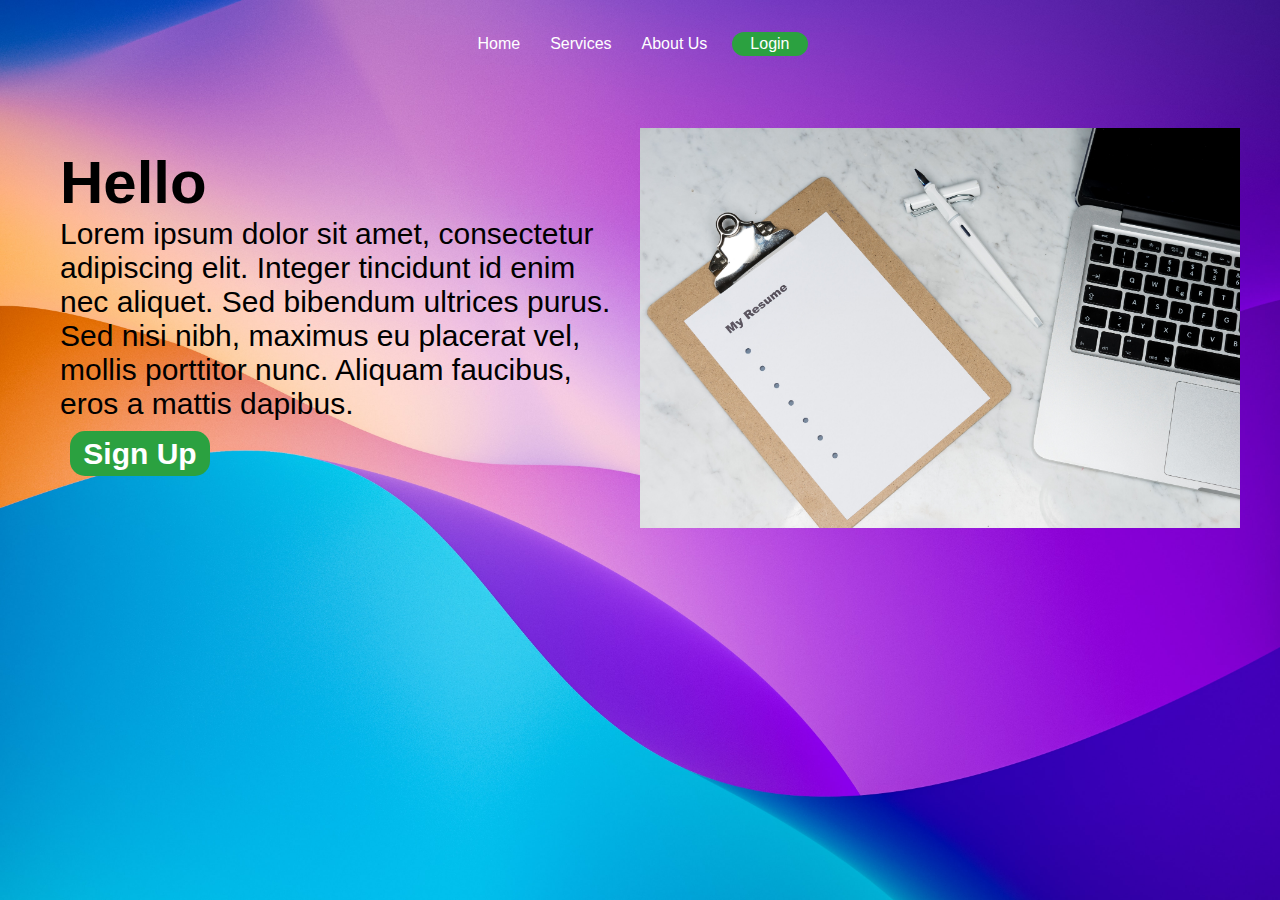
<file: frontend-2/templates/index.html>
<!DOCTYPE html>
<html lang="en">

<head>
    <meta charset="UTF-8">
    <meta http-equiv="X-UA-Compatible" content="IE=edge">
    <meta name="viewport" content="width=device-width, initial-scale=1.0">
    <link rel="stylesheet" href="/frontend-2/static/css/style.css">
    <title>Recommendetion System</title>
</head>

<body>
    <div class="bg-img">

        <div class="navbar">
            <a href="#">Home</a>
            <a href="/frontend-2/templates/service.html">Services</a>
            <a href="#">About Us</a>
            <div class="login">
                <a href="/frontend-2/templates/login.html">Login</a>
            </div>
        </div>
        <div class="grid-layout">
            <div class="content">
                <h1>Hello</h1>
                <p>Lorem ipsum dolor sit amet, consectetur adipiscing elit. Integer tincidunt id enim nec aliquet. Sed
                    bibendum ultrices purus. Sed nisi nibh, maximus eu placerat vel, mollis porttitor nunc. Aliquam
                    faucibus, eros a mattis dapibus.
                </p>
                <div class="sign-up">
                    <a href="#">Sign Up</a>
                </div>
            </div>
            <div class="content-img"></div>
        </div>

    </div>



</body>

</html>
</file>
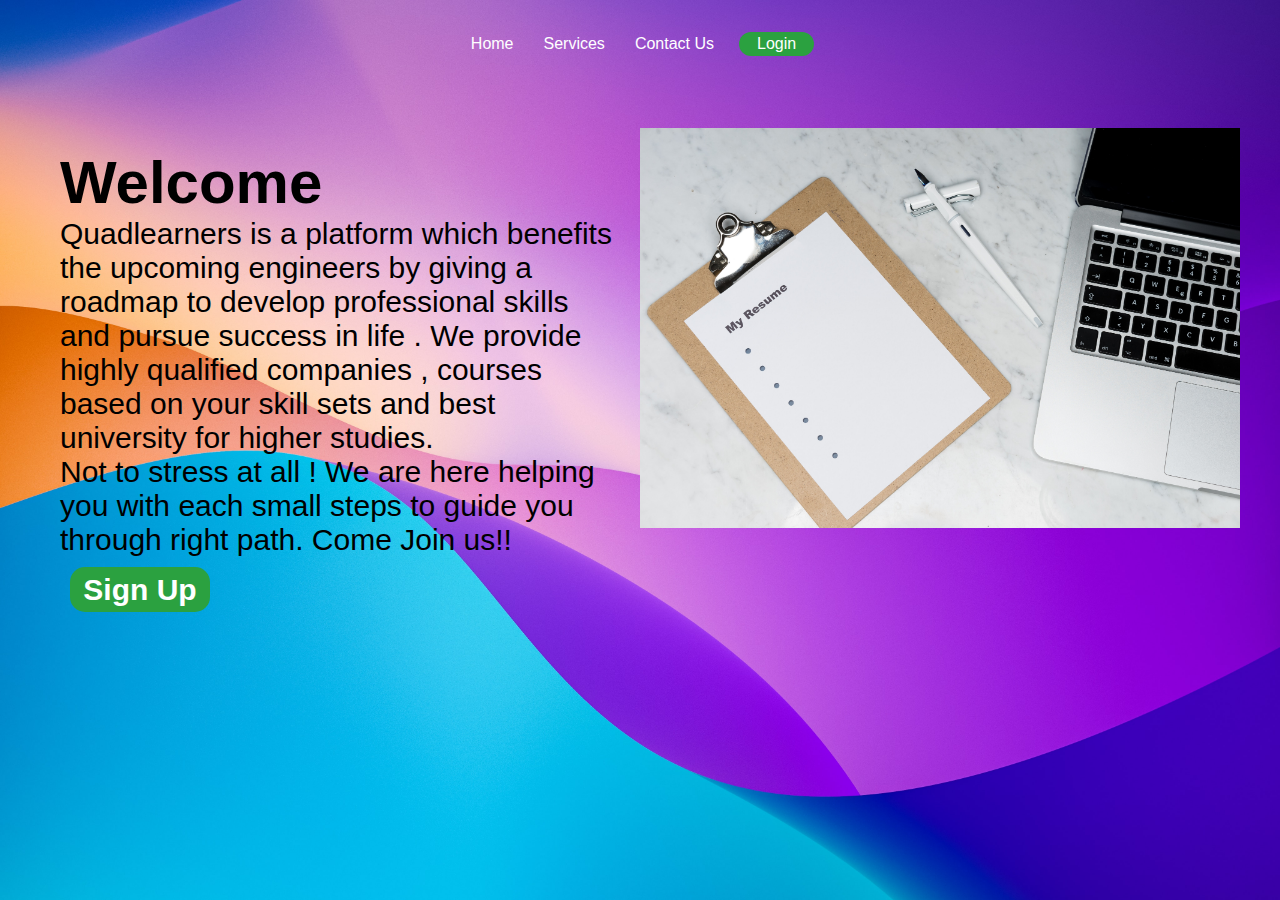
<file: frontend-2 2/frontend-2/templates/index.html>
<!DOCTYPE html>
<html lang="en">

<head>
    <meta charset="UTF-8">
    <meta http-equiv="X-UA-Compatible" content="IE=edge">
    <meta name="viewport" content="width=device-width, initial-scale=1.0">
    <link rel="stylesheet" href="/frontend-2/static/css/style.css">
    <title>Recommendetion System</title>
</head>

<body>
    <div class="bg-img">

        <div class="navbar">
            <a href="#">Home</a>
            <a href="/frontend-2/templates/service.html">Services</a>
            <a href="#">Contact Us</a>
            <div class="login">
                <a href="/frontend-2/templates/login.html">Login</a>
            </div>
        </div>
        <div class="grid-layout">
            <div class="content">
                <h1>Welcome</h1>
                <p>
                    Quadlearners is a platform which benefits the upcoming engineers by giving a roadmap to develop professional
                    skills and pursue success in life . We provide highly qualified companies , courses based on your
                    skill sets and best university for higher studies.
                </p>
                <p>
                    Not to stress at all ! We are here helping you with each small steps to guide you through right path. Come Join us!!
                </p>
                <div class="sign-up">
                    <a href="#">Sign Up</a>
                </div>
            </div>
            <div class="content-img"></div>
        </div>

    </div>



</body>

</html>
</file>
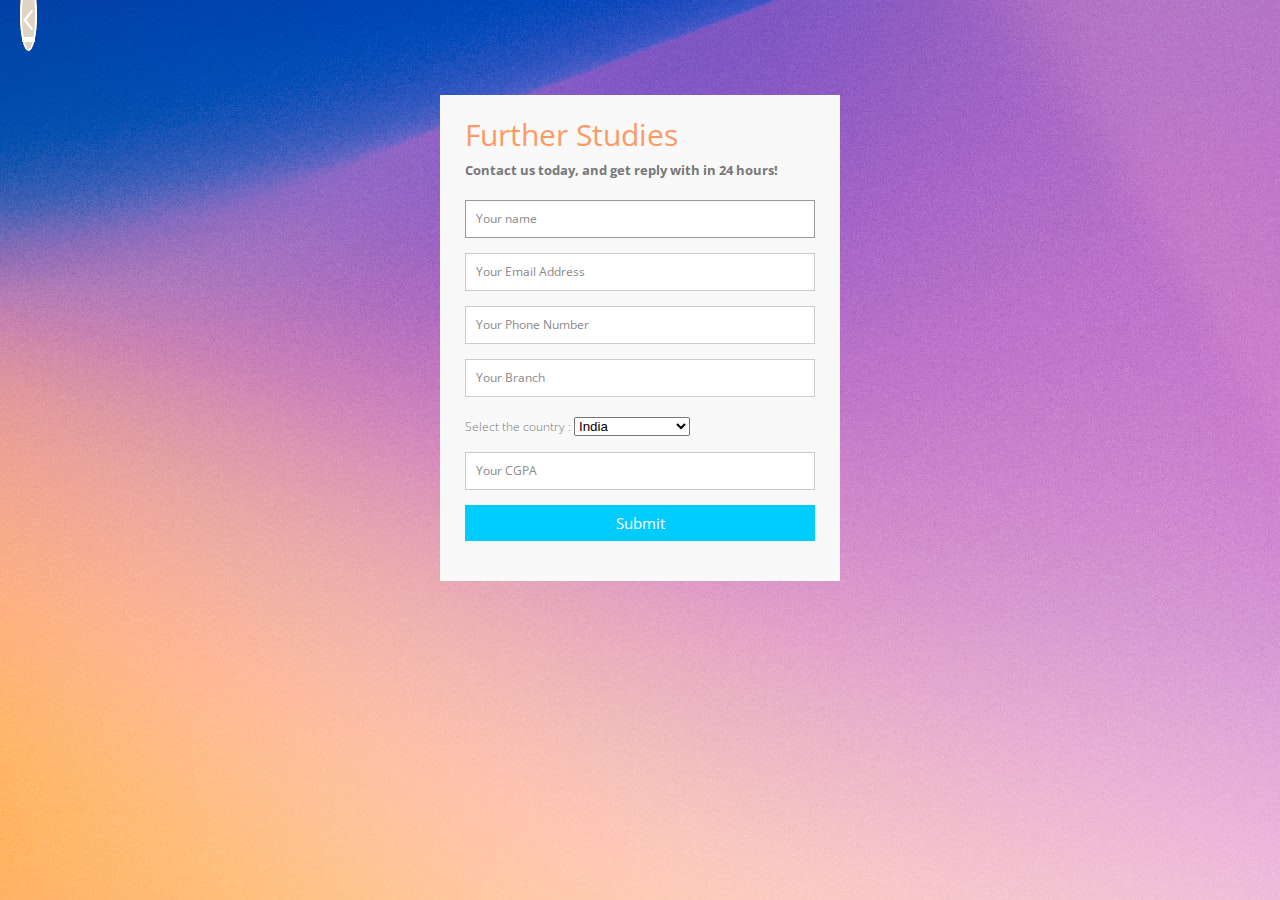
<file: frontend-2/templates/further-study.html>
<!DOCTYPE html>
<html lang="en">
<head>
    <meta charset="UTF-8">
    <meta http-equiv="X-UA-Compatible" content="IE=edge">
    <meta name="viewport" content="width=device-width, initial-scale=1.0">
    <link rel="stylesheet" href="/frontend-2/static/css/temp.css">
    <title>Futher Studies</title>
</head>
<body>        
    <a href="/frontend-2/templates/service.html " class="back">&#8249;</a> 
    <div class="container">
        <form id="contact" action="" method="post">
          <h3>Further Studies</h3>
          <h4>Contact us today, and get reply with in 24 hours!</h4>
          <fieldset>
            <input placeholder="Your name" type="text" tabindex="1" required autofocus>
          </fieldset>
          <fieldset>
            <input placeholder="Your Email Address" type="email" tabindex="2" required>
          </fieldset>
          <fieldset>
            <input placeholder="Your Phone Number" type="tel" tabindex="3" required>
          </fieldset>
          <fieldset>
            <input placeholder="Your Branch" type="text" tabindex="4" required>
          </fieldset>
          <fieldset>
           <label for="country">Select the country : 
            <select name="country" id="country">
                <option value="India">India</option>
                <option value="Other-Country">Other Country...</option>
            </select>
           </label>
          </fieldset>
          <fieldset>
            <input placeholder="Your CGPA" type="text" tabindex="4" required>
          </fieldset>
          <fieldset>
            <button name="submit" type="submit" id="contact-submit" data-submit="...Sending">Submit</button>
          </fieldset>
        </form>
      </div>
</body>
</html>
</file>
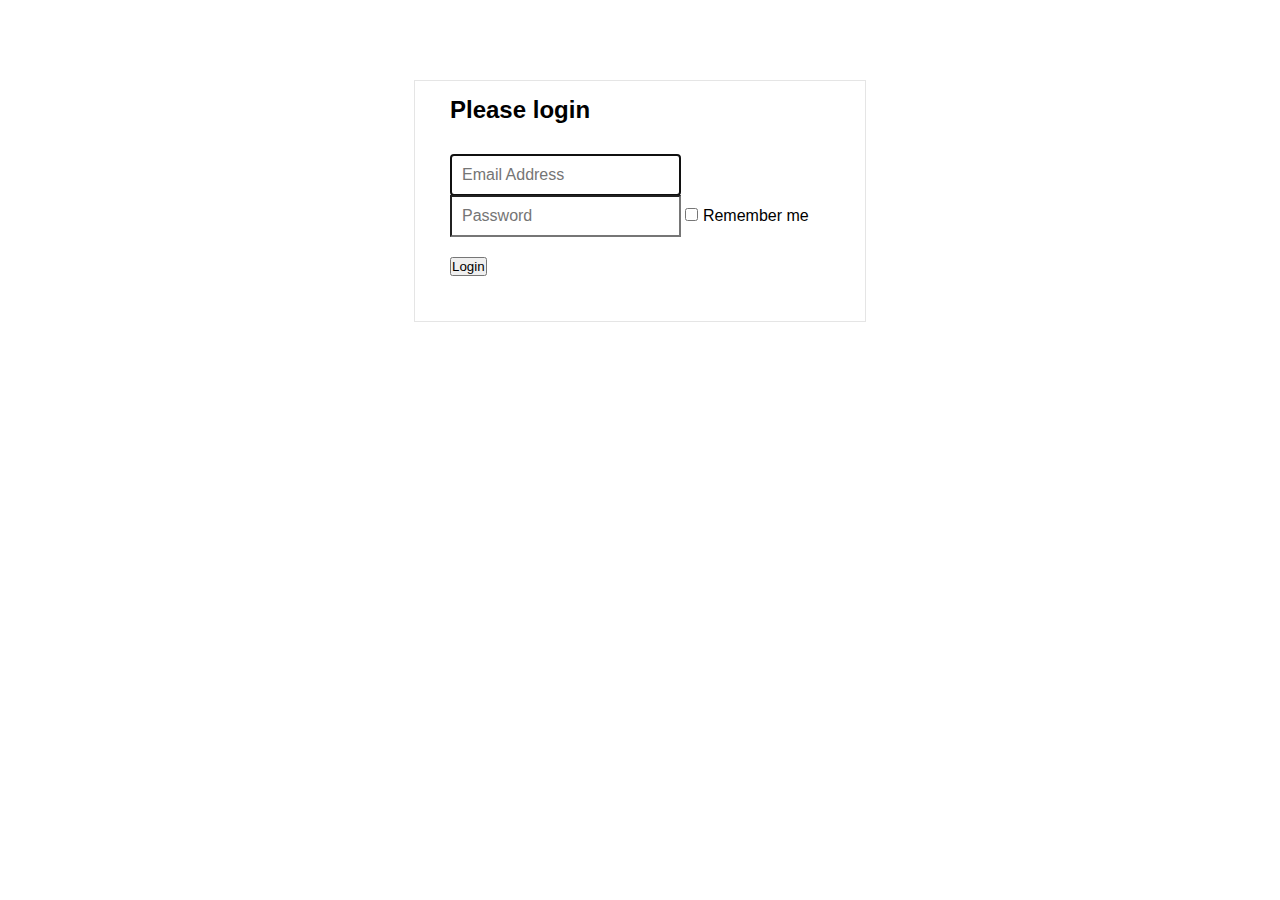
<file: frontend-2/templates/login.html>
<!DOCTYPE html>
<html lang="en">
<head>
    <meta charset="UTF-8">
    <meta http-equiv="X-UA-Compatible" content="IE=edge">
    <meta name="viewport" content="width=device-width, initial-scale=1.0">
    <link rel="stylesheet" href="/frontend-2/static/css/style.css">
    <title>Login</title>
</head>
<body>
    <div class="wrapper">
        <form class="form-signin">       
          <h2 class="form-signin-heading">Please login</h2>
          <input type="text" class="form-control" name="username" placeholder="Email Address" required="" autofocus="" />
          <input type="password" class="form-control" name="password" placeholder="Password" required=""/>      
          <label class="checkbox">
            <input type="checkbox" value="remember-me" id="rememberMe" name="rememberMe"> Remember me
          </label>
          <button class="btn btn-lg btn-primary btn-block" type="submit">Login</button>   
        </form>
      </div>
</body>
</html>
</file>
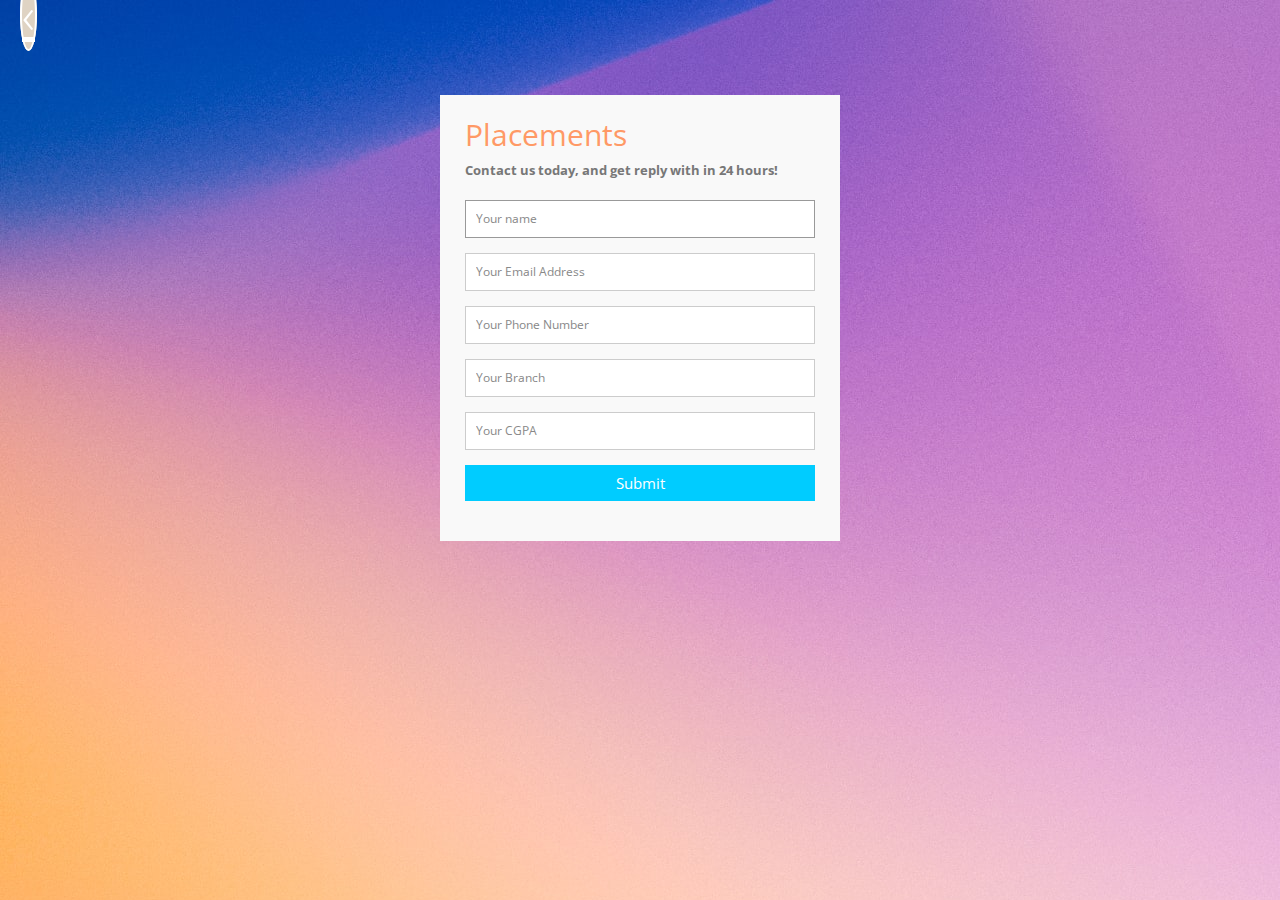
<file: frontend-2/templates/placement.html>
<!DOCTYPE html>
<html lang="en">
<head>
    <meta charset="UTF-8">
    <meta http-equiv="X-UA-Compatible" content="IE=edge">
    <meta name="viewport" content="width=device-width, initial-scale=1.0">
    <link rel="stylesheet" href="/frontend-2/static/css/temp.css">
    <title>Placements</title>
</head>
<body>      
  <a href="/frontend-2/templates/service.html" class="back">&#8249;</a>
    <div class="container">
        <form id="contact" action="" method="post">
          <h3>Placements</h3>
          <h4>Contact us today, and get reply with in 24 hours!</h4>
          <fieldset>
            <input placeholder="Your name" type="text" tabindex="1" required autofocus>
          </fieldset>
          <fieldset>
            <input placeholder="Your Email Address" type="email" tabindex="2" required>
          </fieldset>
          <fieldset>
            <input placeholder="Your Phone Number" type="tel" tabindex="3" required>
          </fieldset>
          <fieldset>
            <input placeholder="Your Branch" type="text" tabindex="4" required>
          </fieldset>
          <fieldset>
            <input placeholder="Your CGPA" type="text" tabindex="5" required>
          </fieldset>
          <fieldset>
            <button name="submit" type="submit" id="contact-submit" data-submit="...Sending">Submit</button>
          </fieldset>
        </form>
      </div>
</body>
</html>
</file>
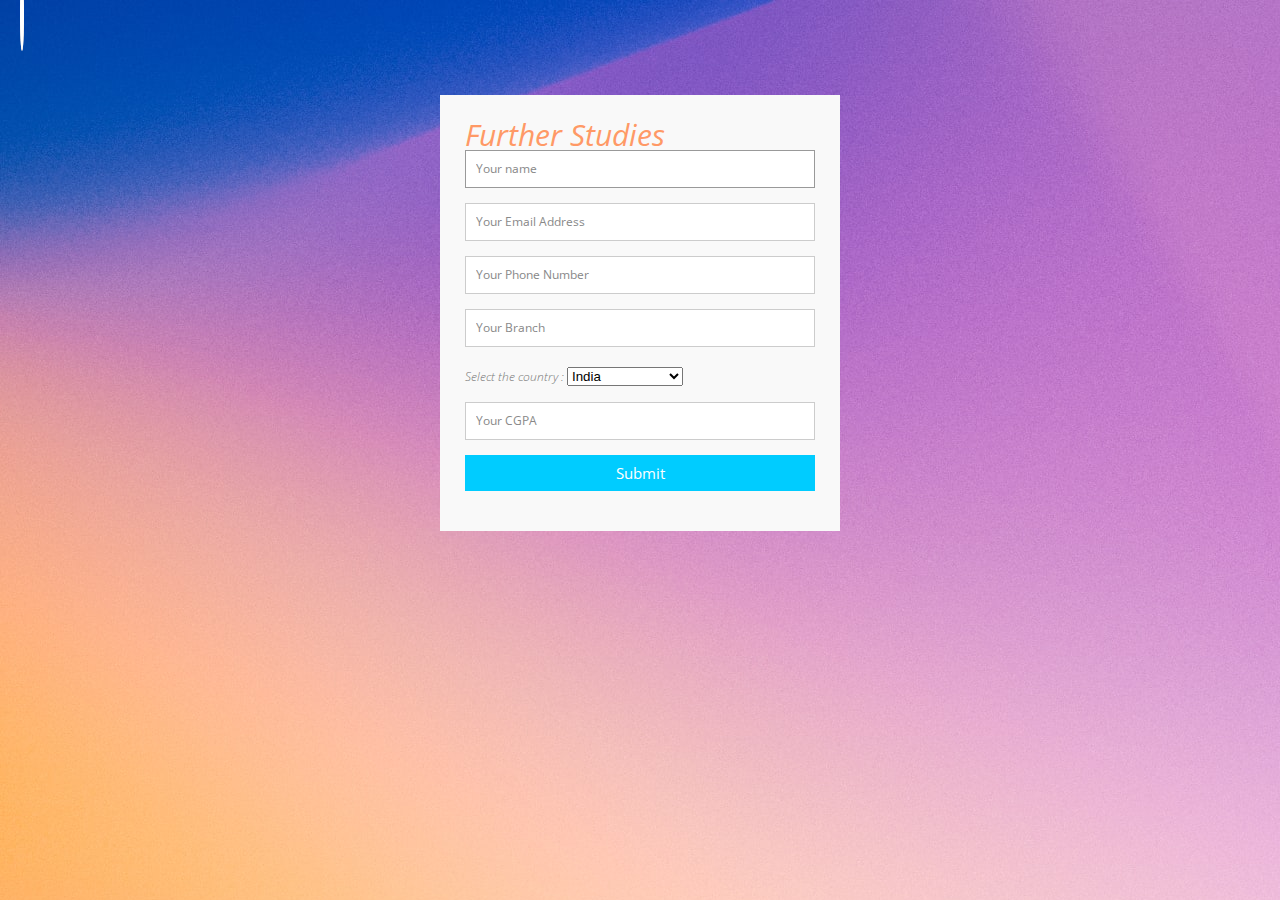
<file: frontend-2 2/frontend-2/templates/further-study.html>
<!DOCTYPE html>
<html lang="en">
<head>
    <meta charset="UTF-8">
    <meta http-equiv="X-UA-Compatible" content="IE=edge">
    <meta name="viewport" content="width=device-width, initial-scale=1.0">
    <link rel="stylesheet" href="/frontend-2/static/css/temp.css">
    <link rel="stylesheet" href="https://cdnjs.cloudflare.com/ajax/libs/font-awesome/6.2.0/css/all.min.css" integrity="sha512-xh6O/CkQoPOWDdYTDqeRdPCVd1SpvCA9XXcUnZS2FmJNp1coAFzvtCN9BmamE+4aHK8yyUHUSCcJHgXloTyT2A==" crossorigin="anonymous" referrerpolicy="no-referrer" />
    <title>Futher Studies</title>
</head>
<body> 
    <div class="header">
        <a href="/frontend-2/templates/service.html " class="back"><i class="fa-solid fa-arrow-left"></a> 
    </div>       
    <div class="container">
        <form id="contact" action="" method="post">
          <h3>Further Studies</h3>
          <fieldset>
            <input placeholder="Your name" type="text" tabindex="1" required autofocus>
          </fieldset>
          <fieldset>
            <input placeholder="Your Email Address" type="email" tabindex="2" required>
          </fieldset>
          <fieldset>
            <input placeholder="Your Phone Number" type="tel" tabindex="3" required>
          </fieldset>
          <fieldset>
            <input placeholder="Your Branch" type="text" tabindex="4" required>
          </fieldset>
          <fieldset>
           <label for="country">Select the country : 
            <select name="country" id="country">
                <option value="India">India</option>
                <option value="Other-Country">Other Country...</option>
            </select>
           </label>
          </fieldset>
          <fieldset>
            <input placeholder="Your CGPA" type="text" tabindex="4" required>
          </fieldset>
          <fieldset>
            <button name="submit" type="submit" id="contact-submit" data-submit="...Sending" a >Submit</button>
          </fieldset>
        </form>
      </div>
</body>
</html>
</file>
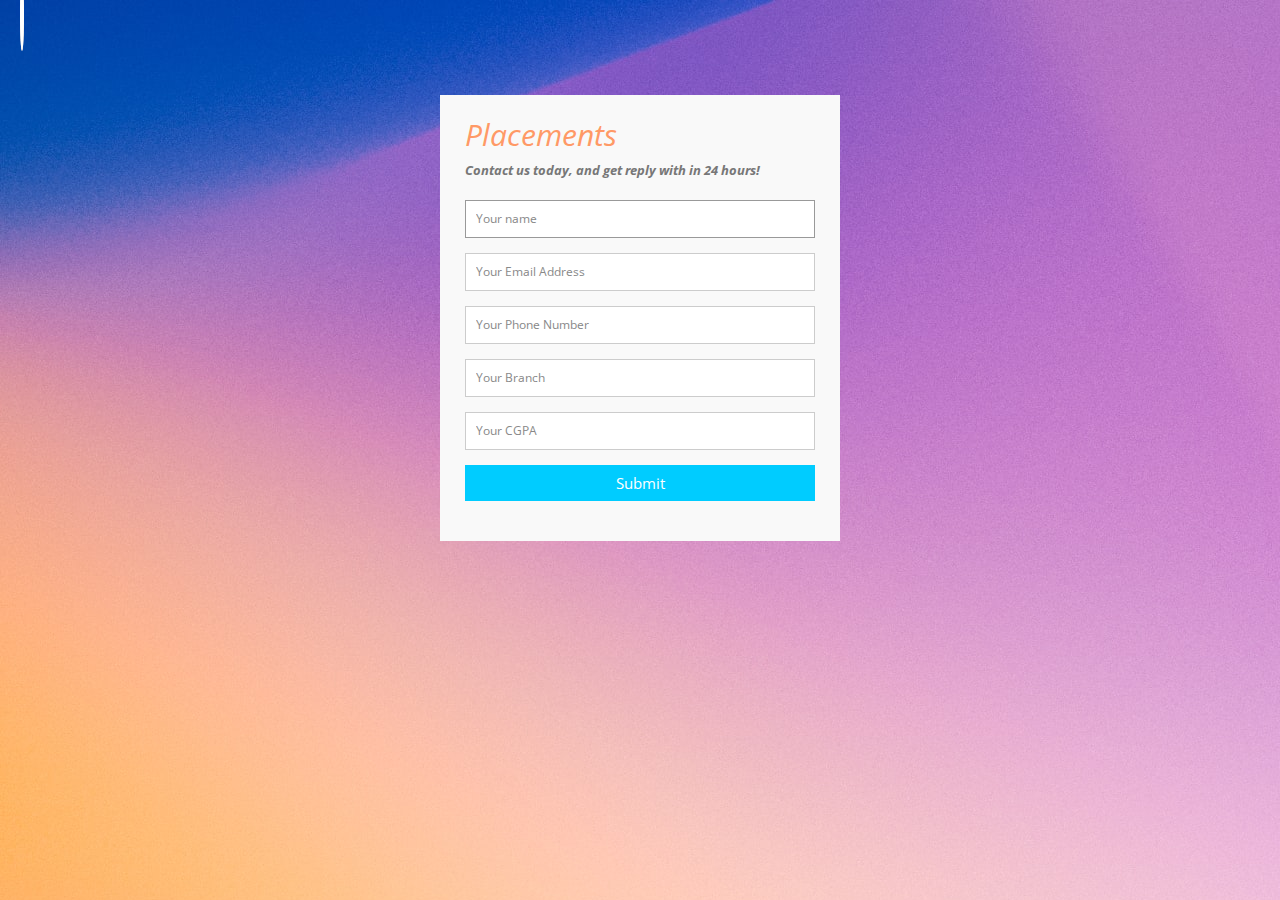
<file: frontend-2 2/frontend-2/templates/placement.html>
<!DOCTYPE html>
<html lang="en">
<head>
    <meta charset="UTF-8">
    <meta http-equiv="X-UA-Compatible" content="IE=edge">
    <meta name="viewport" content="width=device-width, initial-scale=1.0">
    <link rel="stylesheet" href="/frontend-2/static/css/temp.css">
    <link rel="stylesheet" href="https://cdnjs.cloudflare.com/ajax/libs/font-awesome/6.2.0/css/all.min.css" integrity="sha512-xh6O/CkQoPOWDdYTDqeRdPCVd1SpvCA9XXcUnZS2FmJNp1coAFzvtCN9BmamE+4aHK8yyUHUSCcJHgXloTyT2A==" crossorigin="anonymous" referrerpolicy="no-referrer" />
    <title>Placements</title>
</head>
<body>      
  <a href="/frontend-2/templates/service.html" class="back"><i class="fa-solid fa-arrow-left"></a>
    <div class="container">
        <form id="contact" action="" method="post">
          <h3>Placements</h3>
          <h4>Contact us today, and get reply with in 24 hours!</h4>
          <fieldset>
            <input placeholder="Your name" type="text" tabindex="1" required autofocus>
          </fieldset>
          <fieldset>
            <input placeholder="Your Email Address" type="email" tabindex="2" required>
          </fieldset>
          <fieldset>
            <input placeholder="Your Phone Number" type="tel" tabindex="3" required>
          </fieldset>
          <fieldset>
            <input placeholder="Your Branch" type="text" tabindex="4" required>
          </fieldset>
          <fieldset>
            <input placeholder="Your CGPA" type="text" tabindex="5" required>
          </fieldset>
          <fieldset>
            <button name="submit" type="submit" id="contact-submit" data-submit="...Sending">Submit</button>
          </fieldset>
        </form>
      </div>
</body>
</html>
</file>
<file: frontend-2/static/css/style.css>
*{
    margin: 0;
    padding: 0;
    top: 0;
    font-family: 'Lucida Sans', 'Lucida Sans Regular', 'Lucida Grande', 'Lucida Sans Unicode', Geneva, Verdana, sans-serif;
}

.bg-img{
    background-image: url(/frontend-2/img/milad-fakurian-E8Ufcyxz514-unsplash.jpg);
    background-size: cover;
    background-repeat: no-repeat;
    height: 100vh;
}

.navbar{
    padding: 20px;
    display: flex;
    justify-content: center;
    align-items: center;
}
.navbar a{
    padding: 15px;
    color: #fff;
    text-decoration: none;
}
.login{
    border-radius: 15px;
    margin: 10px;
    padding: 3px;
    background-color: #2ba140;
}
.grid-layout{
    display: grid;
    justify-content: center;
    grid-template-columns: auto auto;
    padding: 10px;
    margin: 30px;
}
.content-img{
    display: flex;
    justify-content: center;
    align-items: center;
    background-image: url(/frontend-2/img/resume.jpg);
    width: 600px;
    height: 600px;
    background-size: contain;
    background-repeat: no-repeat;
}
.content{
    padding: 20px;
    font-size: 30px;
}
.sign-up{
    display: block;
    width: 120px;
    height: 25px;
    background: #2ba140;
    padding: 10px;
    margin: 10px;
    text-align: center;
    border-radius: 15px;
    color: white;
    font-weight: bold;
    line-height: 25px;
    }
.sign-up a{
    text-decoration: none;
    color: #fff;
}


.heading{
    display: flex;
    justify-content: center;
    align-items: center;
    text-align: center;
    font-size: 50px;
}
.grid-container{
    display: grid;
    justify-content: center;
    grid-template-columns: auto auto;
    padding: 10px;
}
.grid-container a{
    text-decoration: none;
    color: #000;
}
.study{
    display: flex;
    background: #7D6E83;
    justify-content: center;
    align-items: center;
    padding: 20px;
    border: 2px solid #FFE6F7;
    margin: 30px;
    border-radius: 20px;
    width: 250px;
    font-size: 20px;
}
.placement{
    display: flex;
    justify-content: center;
    align-items: center;
    padding: 20px;
    margin: 30px;
    background: #7D6E83;
    border: 2px solid #FFE6F7;
    border-radius: 20px;
    width: 250px;
    font-size: 20px;
}

.study:hover{
    box-shadow: 0px 0px 400px #000000;
    border: 2px solid #DFD3C3;
    transition: all 400ms ease-in-out;
    transform: scale(1.2);
}

.placement:hover{
    box-shadow: 0px 0px 400px #000000;
    border: 2px solid #DFD3C3;
    transition: all 400ms ease-in-out;
    transform: scale(1.2);
}
.back{
    background-color: #DFD3C3;
    font-size: 50px;
    color: #fff;
    border: 2px solid #fff;
    border-radius: 50%;
    margin: 20px;
}
.back a{
   text-decoration: none;
   display: inline-block;
   padding: 8px 16px;
}





@import "bourbon";

.wrapper {	
	margin-top: 80px;
  margin-bottom: 80px;
}

.form-signin {
  max-width: 380px;
  padding: 15px 35px 45px;
  margin: 0 auto;
  background-color: #fff;
  border: 1px solid rgba(0,0,0,0.1);  
}
  .form-signin-heading,
	.checkbox {
	  margin-bottom: 30px;
	}

	.checkbox {
	  font-weight: normal;
	}

	.form-control {
	  position: relative;
	  font-size: 16px;
	  height: auto;
	  padding: 10px;
		@include box-sizing(border-box);
    }
		focus {
		  z-index: 2;
		}

	input[type="text"] {
	  margin-bottom: -1px;
	  border-bottom-left-radius: 0;
	  border-bottom-right-radius: 0;
	}

	input[type="password"] {
	  margin-bottom: 20px;
	  border-top-left-radius: 0;
	  border-top-right-radius: 0;
	}
</file>
<file: frontend-2/static/css/temp.css>
@import url(https://fonts.googleapis.com/css?family=Open+Sans:400italic,400,300,600);

* {
	margin:0;
	padding:0;
	box-sizing:border-box;
	-webkit-box-sizing:border-box;
	-moz-box-sizing:border-box;
	-webkit-font-smoothing:antialiased;
	-moz-font-smoothing:antialiased;
	-o-font-smoothing:antialiased;
	font-smoothing:antialiased;
	text-rendering:optimizeLegibility;
}

body {
	font-family:"Open Sans", Helvetica, Arial, sans-serif;
	font-weight:300;
	font-size: 12px;
	line-height:30px;
	color:#777;
	background:url(/frontend-2/img/milad-fakurian-E8Ufcyxz514-unsplash.jpg);
}

.container {
	max-width:400px;
	width:100%;
	margin:0 auto;
	position:relative;
}

.back{
    background-color: #DFD3C3;
    font-size: 50px;
    color: #fff;
    border: 2px solid #fff;
    border-radius: 50%;
    margin: 20px;
}
.back a{
   text-decoration: none;
   display: inline-block;
   padding: 8px 16px;
}

#contact input[type="text"], #contact input[type="email"], #contact input[type="tel"], #contact input[type="url"], #contact textarea, #contact button[type="submit"] { font:400 12px/16px "Open Sans", Helvetica, Arial, sans-serif; }

#contact {
	background:#F9F9F9;
	padding:25px;
	margin:50px 0;
}

#contact h3 {
	color: #F96;
	display: block;
	font-size: 30px;
	font-weight: 400;
}

#contact h4 {
	margin:5px 0 15px;
	display:block;
	font-size:13px;
}

fieldset {
	border: medium none !important;
	margin: 0 0 10px;
	min-width: 100%;
	padding: 0;
	width: 100%;
}

#contact input[type="text"], #contact input[type="email"], #contact input[type="tel"], #contact input[type="url"], #contact textarea {
	width:100%;
	border:1px solid #CCC;
	background:#FFF;
	margin:0 0 5px;
	padding:10px;
}

#contact input[type="text"]:hover, #contact input[type="email"]:hover, #contact input[type="tel"]:hover, #contact input[type="url"]:hover, #contact textarea:hover {
	-webkit-transition:border-color 0.3s ease-in-out;
	-moz-transition:border-color 0.3s ease-in-out;
	transition:border-color 0.3s ease-in-out;
	border:1px solid #AAA;
}

#contact textarea {
	height:100px;
	max-width:100%;
  resize:none;
}

#contact button[type="submit"] {
	cursor:pointer;
	width:100%;
	border:none;
	background:#0CF;
	color:#FFF;
	margin:0 0 5px;
	padding:10px;
	font-size:15px;
}

#contact button[type="submit"]:hover {
	background:#09C;
	-webkit-transition:background 0.3s ease-in-out;
	-moz-transition:background 0.3s ease-in-out;
	transition:background-color 0.3s ease-in-out;
}

#contact button[type="submit"]:active { box-shadow:inset 0 1px 3px rgba(0, 0, 0, 0.5); }

#contact input:focus, #contact textarea:focus {
	outline:0;
	border:1px solid #999;
}
::-webkit-input-placeholder {
 color:#888;
}
:-moz-placeholder {
 color:#888;
}
::-moz-placeholder {
 color:#888;
}
:-ms-input-placeholder {
 color:#888;
}
</file>
